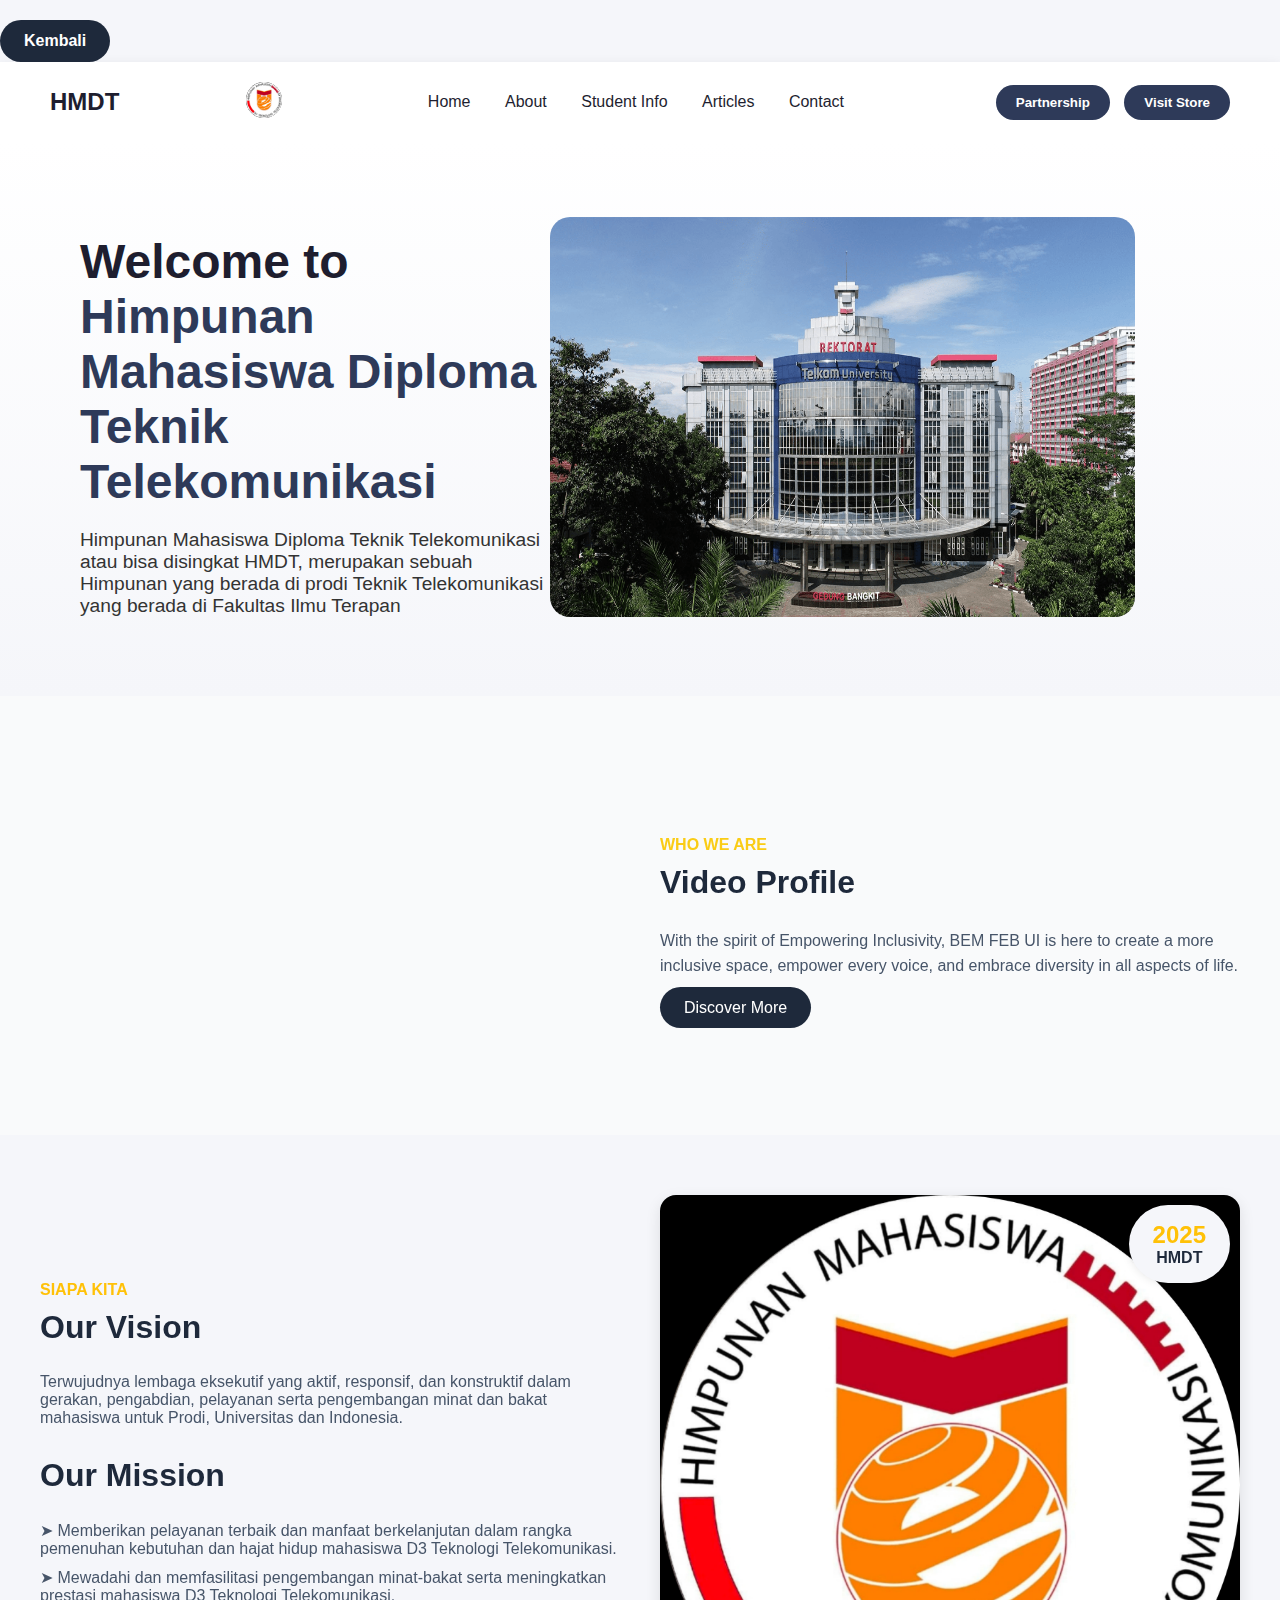
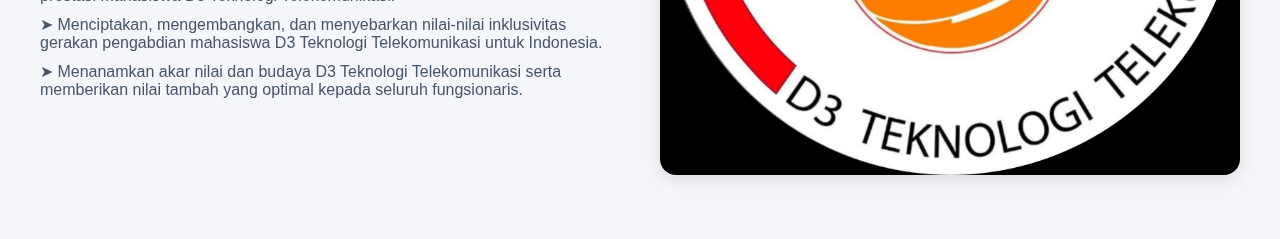
<file: index.html>
<!DOCTYPE html>
<html lang="id">
<head>
  <meta charset="UTF-8">
  <meta name="viewport" content="width=device-width, initial-scale=1.0">
  <title>HMDT 2025</title>
  <link rel="stylesheet" href="css/style.css">
</head>
<body>
    <a href="welcome.html" class="back-button">Kembali</a>
  <!-- Navbar -->
  <header class="navbar">
    <div class="logo-text">HMDT</div>
   <div class="logo-container">
      <img src="image/gambar.jpg" alt="Logo HMDT" class="logo-img" />
    </div>
    <nav>
      <a href="#">Home</a>
      <a href="#">About</a>
      <a href="#">Student Info</a>
      <a href="#">Articles</a>
      <a href="#">Contact</a>
    </nav>
    <div class="navbar-buttons">
      <button class="btn">Partnership</button>
      <button class="btn">Visit Store</button>
    </div>
  </header>

  <!-- Hero Section -->
  <section class="hero">
    <div class="hero-text">
      <h1>Welcome to <br> <span>Himpunan Mahasiswa Diploma Teknik Telekomunikasi</span></h1>
      <p>Himpunan Mahasiswa Diploma Teknik Telekomunikasi atau bisa disingkat HMDT, merupakan sebuah Himpunan yang berada di prodi Teknik Telekomunikasi yang berada di Fakultas Ilmu Terapan</p>
    </div>
    <div class="hero-img">
      <img src="image/rektorat1.png" alt="Gedung Bangkit">
    </div>
  </section>

  <!-- Video Section -->
  <section class="video-profile">
    <div class="video-profile-container">
      <div class="video-profile-video">
        <iframe width="100%" height="315"
          src="https://www.youtube.com/embed/WpS9RMCMn5U?si=V59sjrr8UhlQc2ku"
          title="Video Profil HMDT"
          frameborder="0"
          allowfullscreen>
        </iframe>
      </div>
      <div class="video-profile-text">
        <h4 class="video-subtitle">Who We Are</h4>
        <h2 class="video-title">Video Profile</h2>
        <p class="video-desc">
          With the spirit of Empowering Inclusivity, BEM FEB UI is here to create a more inclusive space, empower every voice, and embrace diversity in all aspects of life.
        </p>
        <a href="https://youtu.be/WpS9RMCMn5U?si=V59sjrr8UhlQc2ku" class="video-button" target="_blank">Discover More</a>
      </div>
    </div>
  </section>

  <!-- Vision & Mission Section -->
  <section class="vision-mission">
    <div class="vision-mission-container">
      <div class="vision-mission-text">
        <h4 class="vision-mission-subtitle">Siapa Kita</h4>
        <h2 class="vision-mission-title">Our Vision</h2>
        <p class="vision-mission-paragraph">
          Terwujudnya lembaga eksekutif yang aktif, responsif, dan konstruktif dalam gerakan, pengabdian, pelayanan serta pengembangan minat dan bakat mahasiswa untuk Prodi, Universitas dan Indonesia.
        </p>
        <h2 class="vision-mission-title">Our Mission</h2>
        <ul class="vision-mission-list">
          <li>➤ Memberikan pelayanan terbaik dan manfaat berkelanjutan dalam rangka pemenuhan kebutuhan dan hajat hidup mahasiswa D3 Teknologi Telekomunikasi.</li>
          <li>➤ Mewadahi dan memfasilitasi pengembangan minat-bakat serta meningkatkan prestasi mahasiswa D3 Teknologi Telekomunikasi.</li>
          <li>➤ Menciptakan, mengembangkan, dan menyebarkan nilai-nilai inklusivitas gerakan pengabdian mahasiswa D3 Teknologi Telekomunikasi untuk Indonesia.</li>
          <li>➤ Menanamkan akar nilai dan budaya D3 Teknologi Telekomunikasi serta memberikan nilai tambah yang optimal kepada seluruh fungsionaris.</li>
        </ul>
      </div>

      <div class="vision-mission-image-wrapper">
        <img src="image/gambar.jpg" alt="Foto BEM" class="vision-mission-image">
        <div class="vision-mission-badge">
          <p class="year">2025</p>
          <p class="label">HMDT</p>
        </div>
      </div>
    </div>
  </section>

</body>
</html>
</file>
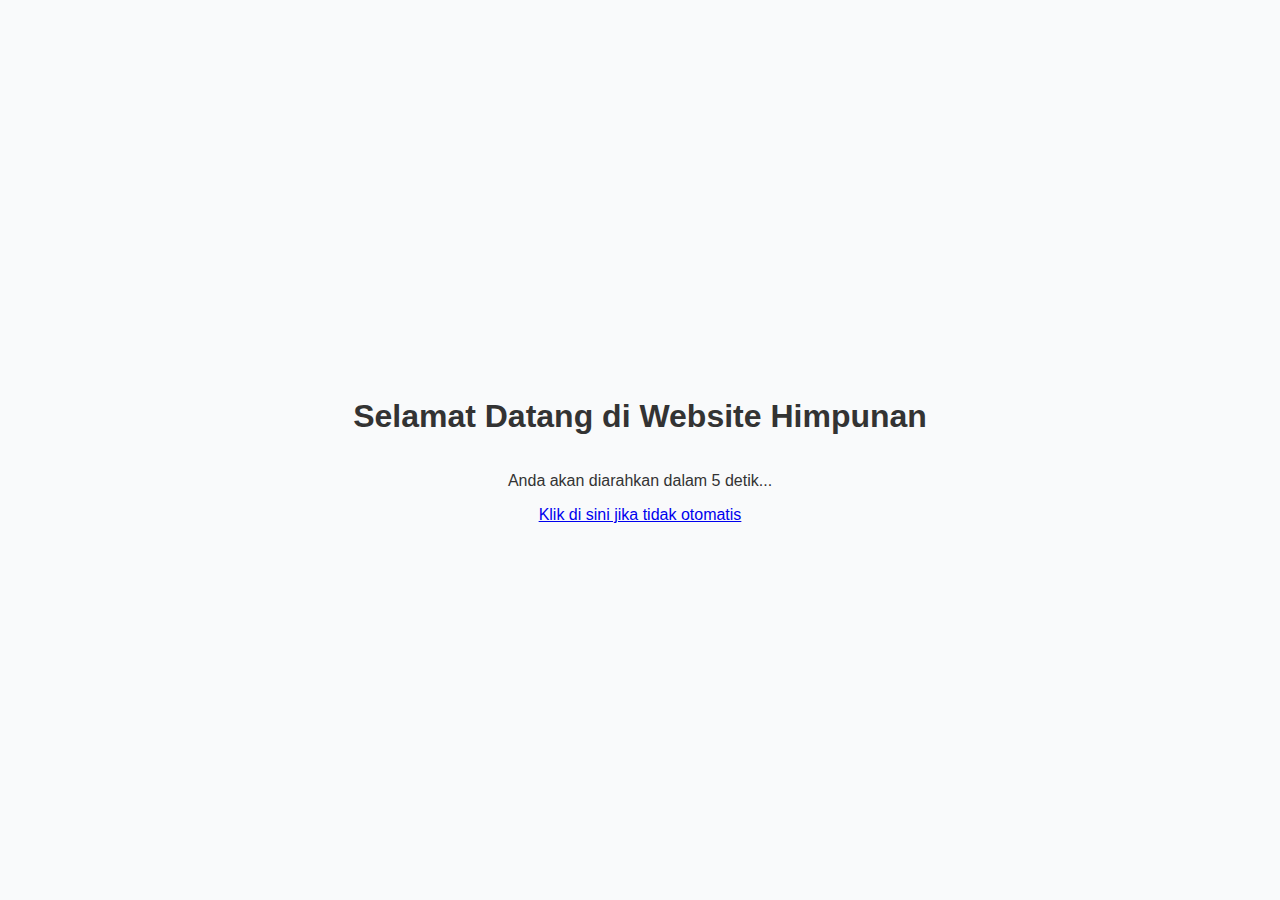
<file: welcome.html>
<!DOCTYPE html>
<html lang="id">
<head>
  <meta charset="UTF-8">
  <title>Selamat Datang</title>
<meta http-equiv="refresh" content="5;url=php/redirect_to_index.php">
  <link rel="stylesheet" href="style.css">
</head>
<body>
  <div class="welcome-container">
    <h1>Selamat Datang di Website Himpunan</h1>
    <p>Anda akan diarahkan dalam 5 detik...</p>
    <a href="php/redirect_to_index.php">Klik di sini jika tidak otomatis</a>
  </div>
</body>
</html>
</file>
<file: css/style.css>
body {
  margin: 0;
  font-family: 'Segoe UI', sans-serif;
  background: #f5f6fa;
  color: #333;
}

.enter-button, .back-button {
  display: inline-block;
  padding: 12px 24px;
  background-color: #1e293b;
  color: white;
  border-radius: 999px;
  text-decoration: none;
  font-weight: bold;
  margin-top: 20px;
  transition: background-color 0.3s ease;
}

.enter-button:hover, .back-button:hover {
  background-color: #0f172a;
}

.welcome-container {
  display: flex;
  flex-direction: column;
  align-items: center;
  justify-content: center;
  min-height: 100vh;
  background: #f9fafb;
  text-align: center;
}


/* Navbar */
.navbar {
  background: #ffffff;
  padding: 20px 50px;
  display: flex;
  align-items: center;
  justify-content: space-between;
  box-shadow: 0 4px 12px rgba(0, 0, 0, 0.1);

}

.logo-img {
  margin-right: auto;
  width: 40px;
  height: auto;
  max-width: 90%;
  border-radius: 20px;
}

.logo-text {
  font-size: 1.5rem;
  font-weight: bold;
  color: #1e1e2f;
}

.navbar .logo {
  font-weight: bold;
  font-size: 1.5rem;
  color: #1e1e2f;
}

.navbar nav a {
  margin: 0 15px;
  text-decoration: none;
  color: #1e1e2f;
  font-weight: 500;
}

.navbar-buttons .btn {
  background: #2e3a59;
  color: white;
  border: none;
  padding: 10px 20px;
  margin-left: 10px;
  border-radius: 20px;
  cursor: pointer;
  font-weight: bold;
}

.navbar-buttons .btn:hover {
  background: #ffc107;
  color: #1e1e2f;
}

/* Hero Section */
.hero {
  display: flex;
  justify-content: space-between;
  align-items: center;
  padding: 60px 80px;
  background: linear-gradient(to bottom, #fff, #f5f6fa);
}

.hero-text {
  flex: 1;
}

.hero-text h1 {
  font-size: 3rem;
  margin-bottom: 20px;
  color: #1e1e2f;
}

.hero-text span {
  color: #2e3a59;
}

.hero-text p {
  font-size: 1.2rem;
  max-width: 600px;
}

.hero-img img {
  width: 650px;
  height: 400px;
  max-width: 90%;
  border-radius: 20px;
}

.video-profile {
  padding: 60px 20px;
  background-color: #f9fafb;
}

.video-profile-container {
  max-width: 1200px;
  margin: auto;
  display: flex;
  flex-wrap: wrap;
  gap: 40px;
  align-items: center;
}

.video-profile-video {
  flex: 1;
  min-width: 300px;
}

.video-profile-text {
  flex: 1;
  min-width: 300px;
}

.video-subtitle {
  color: #facc15;
  font-weight: bold;
  text-transform: uppercase;
  margin-bottom: 10px;
}

.video-title {
  font-size: 2rem;
  font-weight: bold;
  color: #1e293b;
  margin-top: 10px;
}

.video-desc {
  color: #475569;
  margin: 20px 0;
  line-height: 1.6;
}

.video-button {
  background-color: #1e293b;
  color: white;
  padding: 12px 24px;
  text-decoration: none;
  border-radius: 999px;
  font-weight: 500;
  transition: background-color 0.3s ease;
}

.video-button:hover {
  background-color: #0f172a;
}

.vision-mission {
  padding: 60px 20px;
  background-color: #f5f6fa;
;
}

.vision-mission-container {
  max-width: 1200px;
  margin: auto;
  display: flex;
  flex-wrap: wrap;
  align-items: center;
  gap: 40px;
}

.vision-mission-text {
  flex: 1;
  min-width: 300px;
}

.vision-mission-subtitle {
  color: #ffc107;
  font-weight: bold;
  text-transform: uppercase;
  margin-bottom: 10px;
}

.vision-mission-title {
  font-size: 2rem;
  font-weight: bold;
  color: #1e293b;
  margin-top: 10px;
}

.vision-mission-paragraph {
  margin-bottom: 30px;
  color: #475569;
}

.vision-mission-list {
  color: #475569;
  list-style: none;
  padding-left: 0;
}

.vision-mission-list li {
  margin-bottom: 10px;
}

.vision-mission-image-wrapper {
  flex: 1;
  min-width: 300px;
  position: relative;
}

.vision-mission-image {
  border-radius: 16px;
  width: 100%;
  box-shadow: 0 5px 15px rgba(0,0,0,0.1);
}

.vision-mission-badge {
  position: absolute;
  top: 10px;
  right: 10px;
  background:#f5f6fa;
  border-radius: 9999px;
  padding: 16px 24px;
  text-align: center;
  box-shadow: 0 0 10px rgba(0,0,0,0.1);
}

.vision-mission-badge .year {
  color: #ffc107;
  font-weight: bold;
  font-size: 24px;
  margin: 0;
}

.vision-mission-badge .label {
  color: #1e293b;
  font-weight: 600;
  margin: 0;
}
</file>
<file: style.css>
body {
  margin: 0;
  font-family: 'Segoe UI', sans-serif;
  background: #f5f6fa;
  color: #333;
}

.enter-button, .back-button {
  display: inline-block;
  padding: 12px 24px;
  background-color: #1e293b;
  color: white;
  border-radius: 999px;
  text-decoration: none;
  font-weight: bold;
  margin-top: 20px;
  transition: background-color 0.3s ease;
}

.enter-button:hover, .back-button:hover {
  background-color: #0f172a;
}

.welcome-container {
  display: flex;
  flex-direction: column;
  align-items: center;
  justify-content: center;
  min-height: 100vh;
  background: #f9fafb;
  text-align: center;
}


/* Navbar */
.navbar {
  background: #ffffff;
  padding: 20px 50px;
  display: flex;
  align-items: center;
  justify-content: space-between;
  box-shadow: 0 4px 12px rgba(0, 0, 0, 0.1);

}

.logo-img {
  margin-right: auto;
  width: 40px;
  height: auto;
  max-width: 90%;
  border-radius: 20px;
}

.logo-text {
  font-size: 1.5rem;
  font-weight: bold;
  color: #1e1e2f;
}

.navbar .logo {
  font-weight: bold;
  font-size: 1.5rem;
  color: #1e1e2f;
}

.navbar nav a {
  margin: 0 15px;
  text-decoration: none;
  color: #1e1e2f;
  font-weight: 500;
}

.navbar-buttons .btn {
  background: #2e3a59;
  color: white;
  border: none;
  padding: 10px 20px;
  margin-left: 10px;
  border-radius: 20px;
  cursor: pointer;
  font-weight: bold;
}

.navbar-buttons .btn:hover {
  background: #ffc107;
  color: #1e1e2f;
}

/* Hero Section */
.hero {
  display: flex;
  justify-content: space-between;
  align-items: center;
  padding: 60px 80px;
  background: linear-gradient(to bottom, #fff, #f5f6fa);
}

.hero-text {
  flex: 1;
}

.hero-text h1 {
  font-size: 3rem;
  margin-bottom: 20px;
  color: #1e1e2f;
}

.hero-text span {
  color: #2e3a59;
}

.hero-text p {
  font-size: 1.2rem;
  max-width: 600px;
}

.hero-img img {
  width: 650px;
  height: 400px;
  max-width: 90%;
  border-radius: 20px;
}

.video-profile {
  padding: 60px 20px;
  background-color: #f9fafb;
}

.video-profile-container {
  max-width: 1200px;
  margin: auto;
  display: flex;
  flex-wrap: wrap;
  gap: 40px;
  align-items: center;
}

.video-profile-video {
  flex: 1;
  min-width: 300px;
}

.video-profile-text {
  flex: 1;
  min-width: 300px;
}

.video-subtitle {
  color: #facc15;
  font-weight: bold;
  text-transform: uppercase;
  margin-bottom: 10px;
}

.video-title {
  font-size: 2rem;
  font-weight: bold;
  color: #1e293b;
  margin-top: 10px;
}

.video-desc {
  color: #475569;
  margin: 20px 0;
  line-height: 1.6;
}

.video-button {
  background-color: #1e293b;
  color: white;
  padding: 12px 24px;
  text-decoration: none;
  border-radius: 999px;
  font-weight: 500;
  transition: background-color 0.3s ease;
}

.video-button:hover {
  background-color: #0f172a;
}

.vision-mission {
  padding: 60px 20px;
  background-color: #f5f6fa;
;
}

.vision-mission-container {
  max-width: 1200px;
  margin: auto;
  display: flex;
  flex-wrap: wrap;
  align-items: center;
  gap: 40px;
}

.vision-mission-text {
  flex: 1;
  min-width: 300px;
}

.vision-mission-subtitle {
  color: #ffc107;
  font-weight: bold;
  text-transform: uppercase;
  margin-bottom: 10px;
}

.vision-mission-title {
  font-size: 2rem;
  font-weight: bold;
  color: #1e293b;
  margin-top: 10px;
}

.vision-mission-paragraph {
  margin-bottom: 30px;
  color: #475569;
}

.vision-mission-list {
  color: #475569;
  list-style: none;
  padding-left: 0;
}

.vision-mission-list li {
  margin-bottom: 10px;
}

.vision-mission-image-wrapper {
  flex: 1;
  min-width: 300px;
  position: relative;
}

.vision-mission-image {
  border-radius: 16px;
  width: 100%;
  box-shadow: 0 5px 15px rgba(0,0,0,0.1);
}

.vision-mission-badge {
  position: absolute;
  top: 10px;
  right: 10px;
  background:#f5f6fa;
  border-radius: 9999px;
  padding: 16px 24px;
  text-align: center;
  box-shadow: 0 0 10px rgba(0,0,0,0.1);
}

.vision-mission-badge .year {
  color: #ffc107;
  font-weight: bold;
  font-size: 24px;
  margin: 0;
}

.vision-mission-badge .label {
  color: #1e293b;
  font-weight: 600;
  margin: 0;
}
</file>
